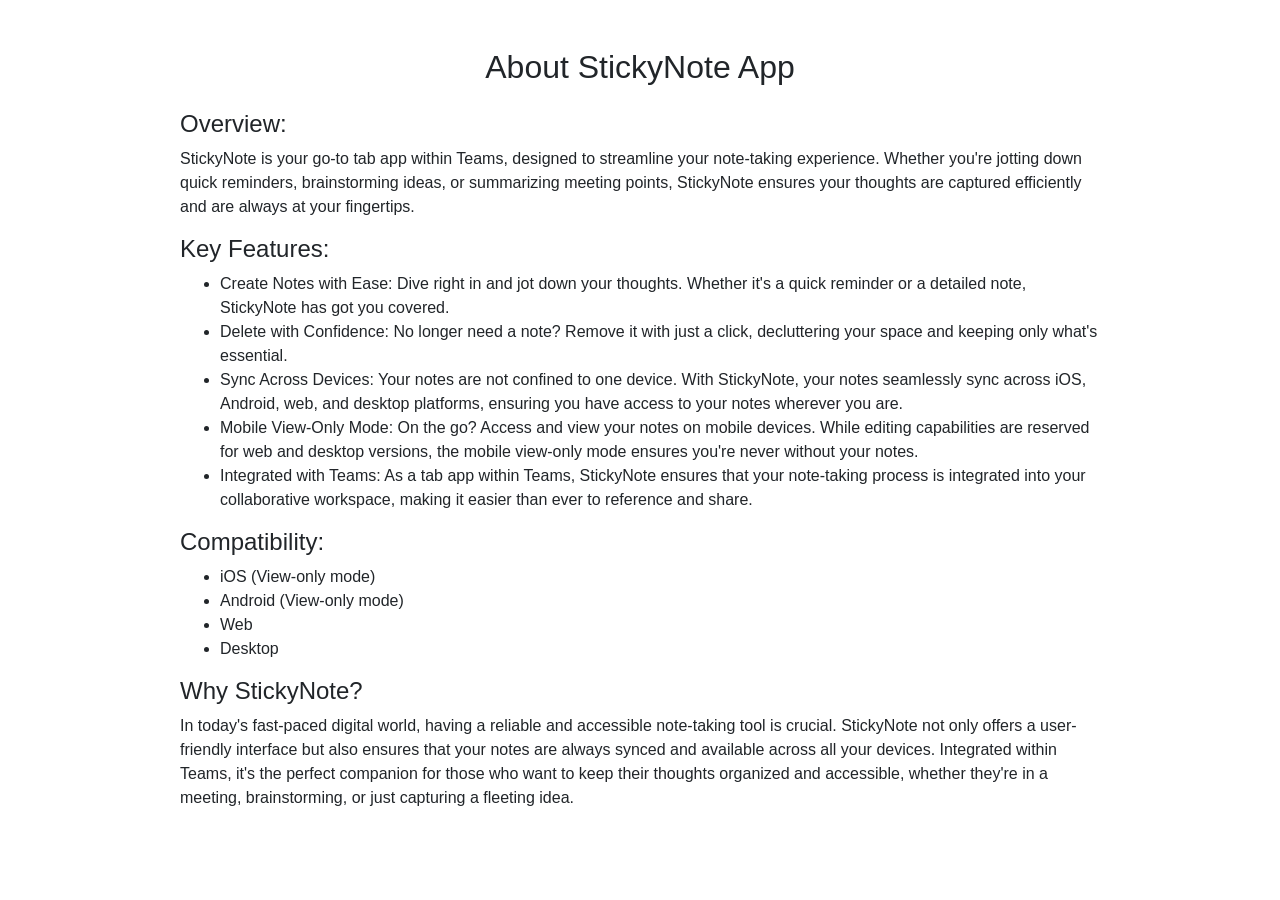
<file: aboutDeveloper.html>
<!DOCTYPE html>
<html lang="en">

<head>
    <meta charset="UTF-8">
    <meta name="viewport" content="width=device-width, initial-scale=1.0">
    <title>About Developer</title>
    <!-- Bootstrap CSS -->
    <link rel="stylesheet" href="https://maxcdn.bootstrapcdn.com/bootstrap/4.5.2/css/bootstrap.min.css">
</head>

<body>

<div class="container mt-5">
    <!-- About StickyNote App -->
    <div class="row mb-5">
        <div class="col-md-10 mx-auto">
            <h2 class="text-center mb-4">About StickyNote App</h2>
            <h4>Overview:</h4>
            <p>StickyNote is your go-to tab app within Teams, designed to streamline your note-taking experience. Whether you're jotting down quick reminders, brainstorming ideas, or summarizing meeting points, StickyNote ensures your thoughts are captured efficiently and are always at your fingertips.</p>
            
            <h4>Key Features:</h4>
            <ul>
                <li>Create Notes with Ease: Dive right in and jot down your thoughts. Whether it's a quick reminder or a detailed note, StickyNote has got you covered.</li>
                <li>Delete with Confidence: No longer need a note? Remove it with just a click, decluttering your space and keeping only what's essential.</li>
                <li>Sync Across Devices: Your notes are not confined to one device. With StickyNote, your notes seamlessly sync across iOS, Android, web, and desktop platforms, ensuring you have access to your notes wherever you are.</li>
                <li>Mobile View-Only Mode: On the go? Access and view your notes on mobile devices. While editing capabilities are reserved for web and desktop versions, the mobile view-only mode ensures you're never without your notes.</li>
                <li>Integrated with Teams: As a tab app within Teams, StickyNote ensures that your note-taking process is integrated into your collaborative workspace, making it easier than ever to reference and share.</li>
            </ul>

            <h4>Compatibility:</h4>
            <ul>
                <li>iOS (View-only mode)</li>
                <li>Android (View-only mode)</li>
                <li>Web</li>
                <li>Desktop</li>
            </ul>

            <h4>Why StickyNote?</h4>
            <p>In today's fast-paced digital world, having a reliable and accessible note-taking tool is crucial. StickyNote not only offers a user-friendly interface but also ensures that your notes are always synced and available across all your devices. Integrated within Teams, it's the perfect companion for those who want to keep their thoughts organized and accessible, whether they're in a meeting, brainstorming, or just capturing a fleeting idea.</p>
        </div>
    </div>

    <!-- About Developer -->
</div>

<!-- Bootstrap JS -->
<script src="https://cdnjs.cloudflare.com/ajax/libs/jquery/3.5.1/jquery.min.js"></script>
<script src="https://maxcdn.bootstrapcdn.com/bootstrap/4.5.2/js/bootstrap.min.js"></script>

</body>
</html>
</file>
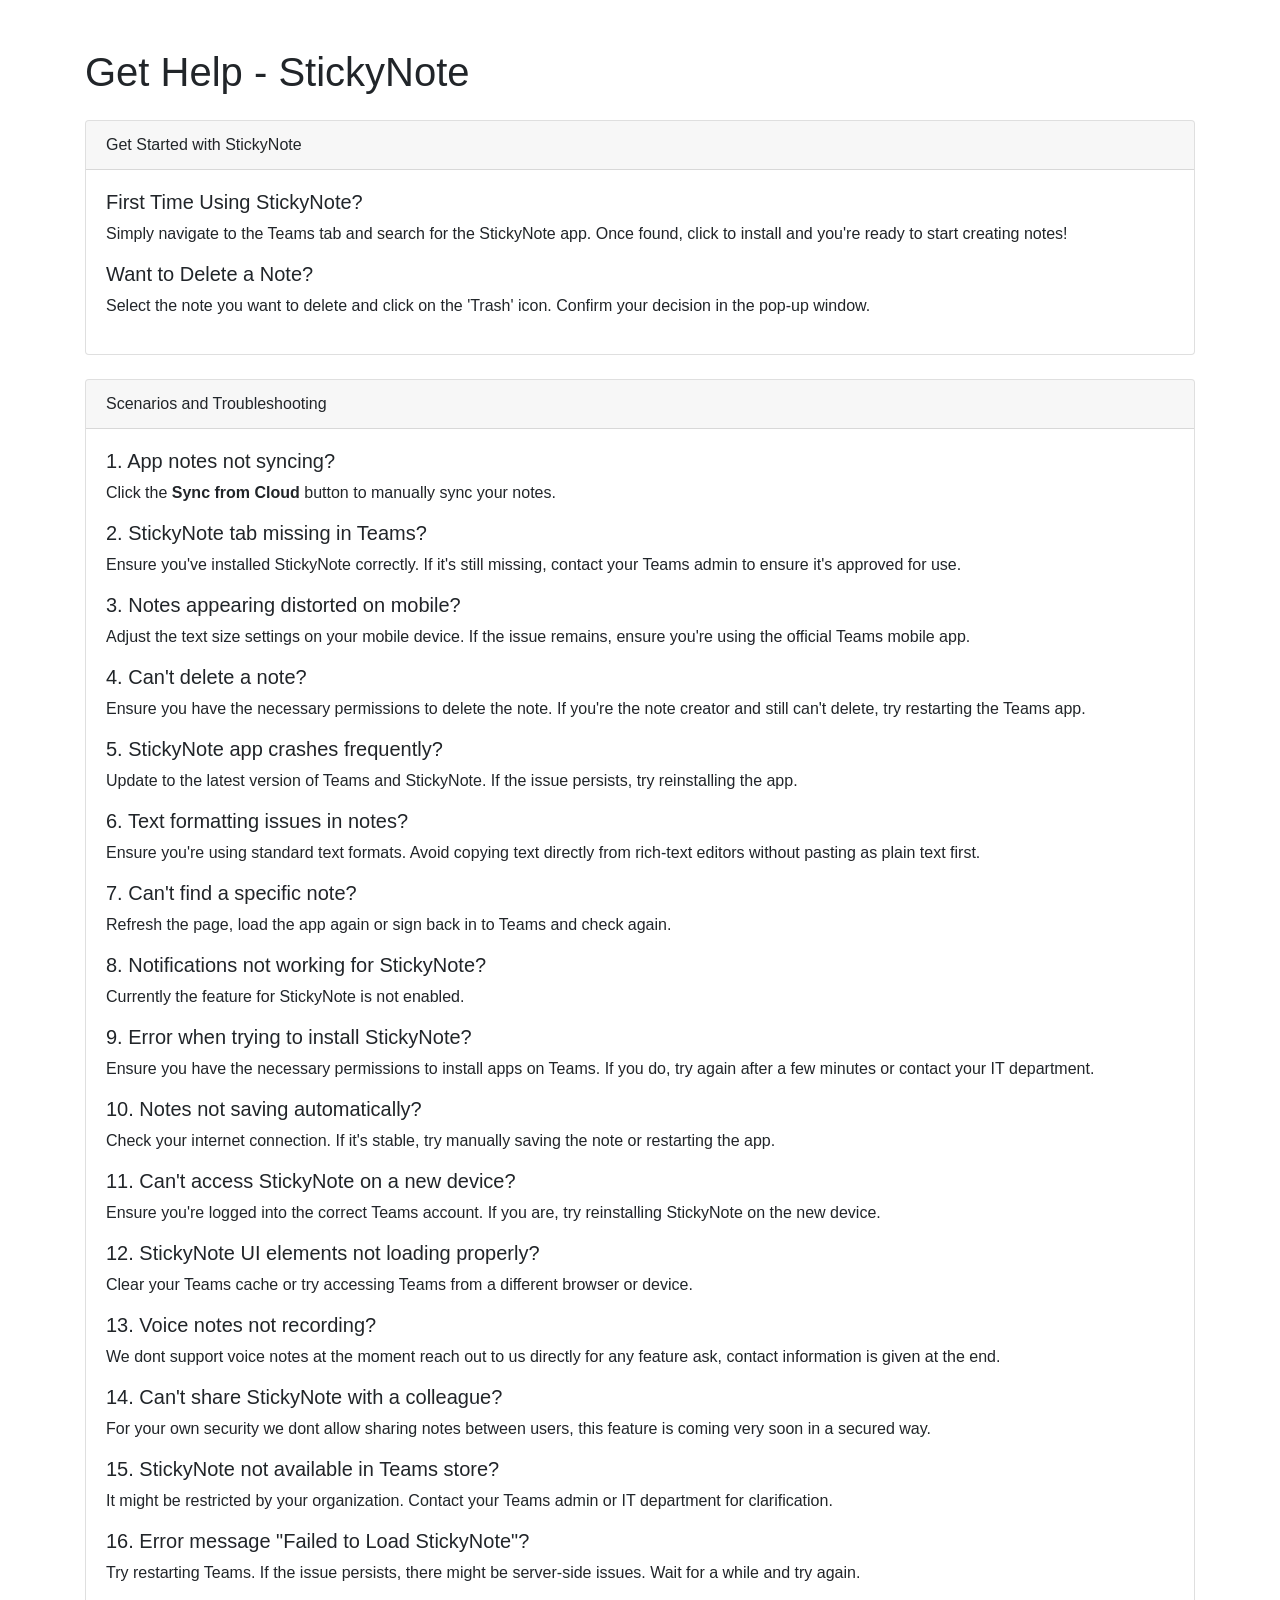
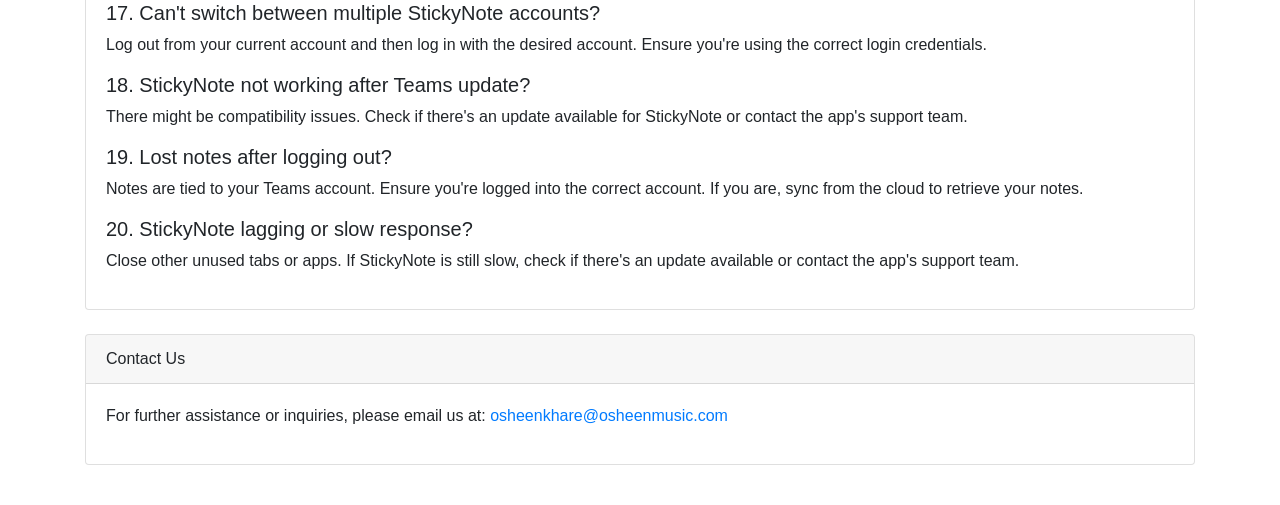
<file: help.html>
<!DOCTYPE html>
<html lang="en">

<head>
    <meta charset="UTF-8">
    <meta name="viewport" content="width=device-width, initial-scale=1.0">
    <title>Get Help - StickyNote</title>
    <!-- Bootstrap 4 CSS -->
    <link rel="stylesheet" href="https://maxcdn.bootstrapcdn.com/bootstrap/4.5.2/css/bootstrap.min.css">
</head>

<body>

    <div class="container mt-5">
        <h1 class="mb-4">Get Help - StickyNote</h1>

        <!-- Get Started Scenarios -->
        <div class="card mb-4">
            <div class="card-header">Get Started with StickyNote</div>
            <div class="card-body">
                <h5>First Time Using StickyNote?</h5>
                <p>Simply navigate to the Teams tab and search for the StickyNote app. Once found, click to install and you're ready to start creating notes!</p>

                <h5>Want to Delete a Note?</h5>
                <p>Select the note you want to delete and click on the 'Trash' icon. Confirm your decision in the pop-up window.</p>
            </div>
        </div>

        <!-- Scenarios and Troubleshooting -->
        <div class="card mb-4">
            <div class="card-header">Scenarios and Troubleshooting</div>
            <div class="card-body">
                <h5>1. App notes not syncing?</h5>
                <p>Click the <strong>Sync from Cloud</strong> button to manually sync your notes.</p>

                <h5>2. StickyNote tab missing in Teams?</h5>
                <p>Ensure you've installed StickyNote correctly. If it's still missing, contact your Teams admin to ensure it's approved for use.</p>

                <h5>3. Notes appearing distorted on mobile?</h5>
                <p>Adjust the text size settings on your mobile device. If the issue remains, ensure you're using the official Teams mobile app.</p>

                <h5>4. Can't delete a note?</h5>
                <p>Ensure you have the necessary permissions to delete the note. If you're the note creator and still can't delete, try restarting the Teams app.</p>

                <h5>5. StickyNote app crashes frequently?</h5>
                <p>Update to the latest version of Teams and StickyNote. If the issue persists, try reinstalling the app.</p>

                <h5>6. Text formatting issues in notes?</h5>
                <p>Ensure you're using standard text formats. Avoid copying text directly from rich-text editors without pasting as plain text first.</p>

                <h5>7. Can't find a specific note?</h5>
                <p>Refresh the page, load the app again or sign back in to Teams and check again.</p>

                <h5>8. Notifications not working for StickyNote?</h5>
                <p>Currently the feature for StickyNote is not enabled.</p>

                <h5>9. Error when trying to install StickyNote?</h5>
                <p>Ensure you have the necessary permissions to install apps on Teams. If you do, try again after a few minutes or contact your IT department.</p>

                <h5>10. Notes not saving automatically?</h5>
                <p>Check your internet connection. If it's stable, try manually saving the note or restarting the app.</p>

                <h5>11. Can't access StickyNote on a new device?</h5>
                <p>Ensure you're logged into the correct Teams account. If you are, try reinstalling StickyNote on the new device.</p>

                <h5>12. StickyNote UI elements not loading properly?</h5>
                <p>Clear your Teams cache or try accessing Teams from a different browser or device.</p>

                <h5>13. Voice notes not recording?</h5>
                <p>We dont support voice notes at the moment reach out to us directly for any feature ask, contact information is given at the end.</p>

                <h5>14. Can't share StickyNote with a colleague?</h5>
                <p>For your own security we dont allow sharing notes between users, this feature is coming very soon in a secured way.</p>

                <h5>15. StickyNote not available in Teams store?</h5>
                <p>It might be restricted by your organization. Contact your Teams admin or IT department for clarification.</p>

                <h5>16. Error message "Failed to Load StickyNote"?</h5>
                <p>Try restarting Teams. If the issue persists, there might be server-side issues. Wait for a while and try again.</p>

                <h5>17. Can't switch between multiple StickyNote accounts?</h5>
                <p>Log out from your current account and then log in with the desired account. Ensure you're using the correct login credentials.</p>

                <h5>18. StickyNote not working after Teams update?</h5>
                <p>There might be compatibility issues. Check if there's an update available for StickyNote or contact the app's support team.</p>

                <h5>19. Lost notes after logging out?</h5>
                <p>Notes are tied to your Teams account. Ensure you're logged into the correct account. If you are, sync from the cloud to retrieve your notes.</p>

                <h5>20. StickyNote lagging or slow response?</h5>
                <p>Close other unused tabs or apps. If StickyNote is still slow, check if there's an update available or contact the app's support team.</p>
            </div>
        </div>

        <!-- Contact Us -->
        <div class="card">
            <div class="card-header">Contact Us</div>
            <div class="card-body">
                <p>For further assistance or inquiries, please email us at: <a href="mailto:osheenkhare@osheenmusic.com">osheenkhare@osheenmusic.com</a></p>
            </div>
        </div>

        <div style="padding:20px"></div>
    </div>

    <!-- jQuery and Bootstrap 4 JS -->
    <script src="https://ajax.googleapis.com/ajax/libs/jquery/3.5.1/jquery.min.js"></script>
    <script src="https://maxcdn.bootstrapcdn.com/bootstrap/4.5.2/js/bootstrap.min.js"></script>
</body>

</html>
</file>
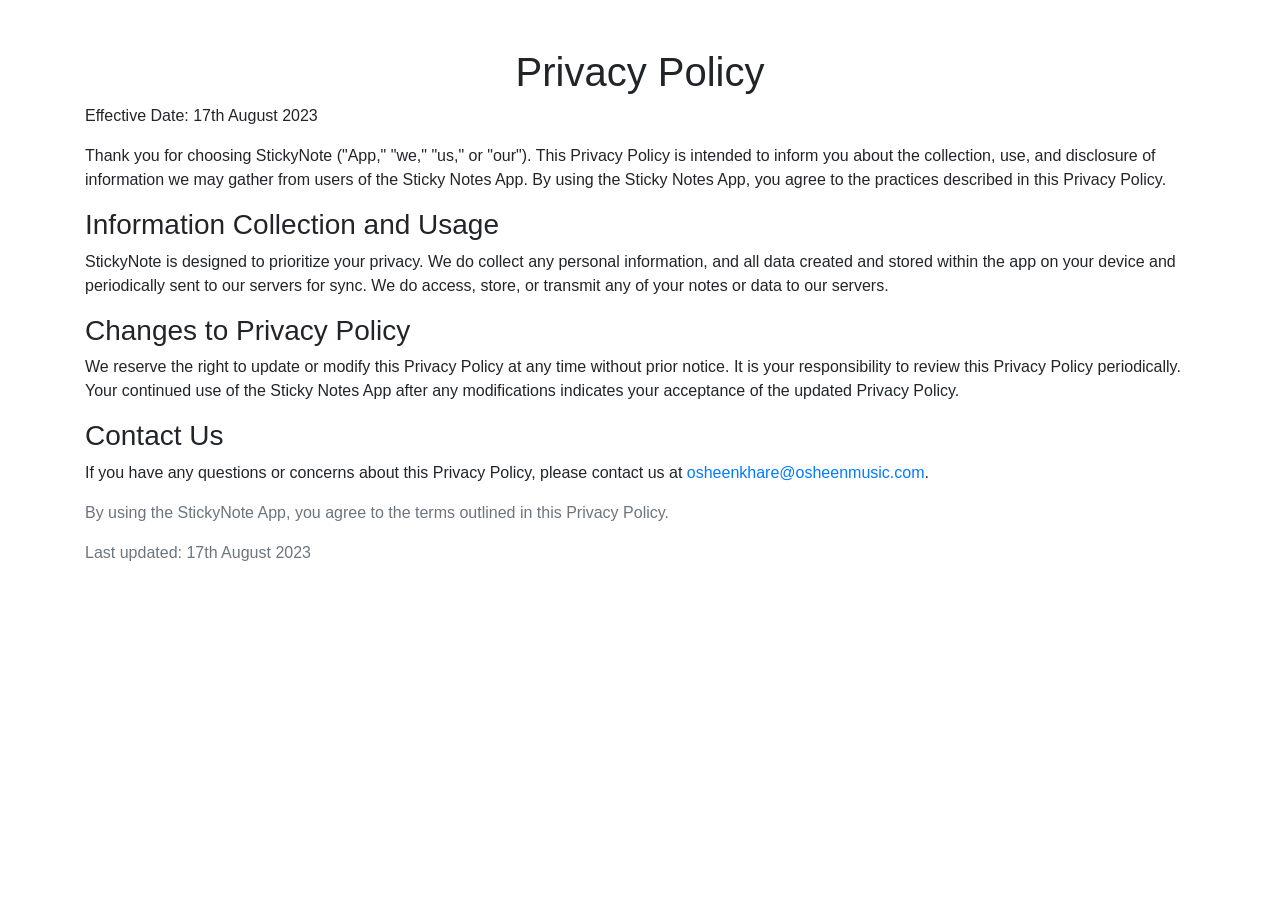
<file: privacyPolicy.html>
<!DOCTYPE html>
<html lang="en">
<head>
    <meta charset="UTF-8">
    <meta name="viewport" content="width=device-width, initial-scale=1.0">
    <title>StickyNote App - Privacy Policy</title>
    <link href="https://cdn.jsdelivr.net/npm/bootstrap@4.5.2/dist/css/bootstrap.min.css" rel="stylesheet">
</head>
<body>

<div class="container mt-5">
    <h1 class="text-center">Privacy Policy</h1>
    <p>Effective Date: 17th August 2023</p>
    <p>Thank you for choosing StickyNote ("App," "we," "us," or "our"). This Privacy Policy is intended to inform you about the collection, use, and disclosure of information we may gather from users of the Sticky Notes App. By using the Sticky Notes App, you agree to the practices described in this Privacy Policy.</p>
    
    <h3>Information Collection and Usage</h3>
    <p>StickyNote is designed to prioritize your privacy. We do collect any personal information, and all data created and stored within the app on your device and periodically sent to our servers for sync. We do access, store, or transmit any of your notes or data to our servers.</p>
    
    <!-- More sections of the privacy policy can be added here -->
    
    <h3>Changes to Privacy Policy</h3>
    <p>We reserve the right to update or modify this Privacy Policy at any time without prior notice. It is your responsibility to review this Privacy Policy periodically. Your continued use of the Sticky Notes App after any modifications indicates your acceptance of the updated Privacy Policy.</p>
    
    <h3>Contact Us</h3>
    <p>If you have any questions or concerns about this Privacy Policy, please contact us at <a href="mailto:osheenkhare@osheenmusic.com">osheenkhare@osheenmusic.com</a>.</p>
    
    <p class="text-muted">By using the StickyNote App, you agree to the terms outlined in this Privacy Policy.</p>
    
    <p class="text-muted">Last updated: 17th August 2023</p>
</div>

<script src="https://code.jquery.com/jquery-3.5.1.slim.min.js"></script>
<script src="https://cdn.jsdelivr.net/npm/bootstrap@4.5.2/dist/js/bootstrap.min.js"></script>
</body>
</html>
</file>
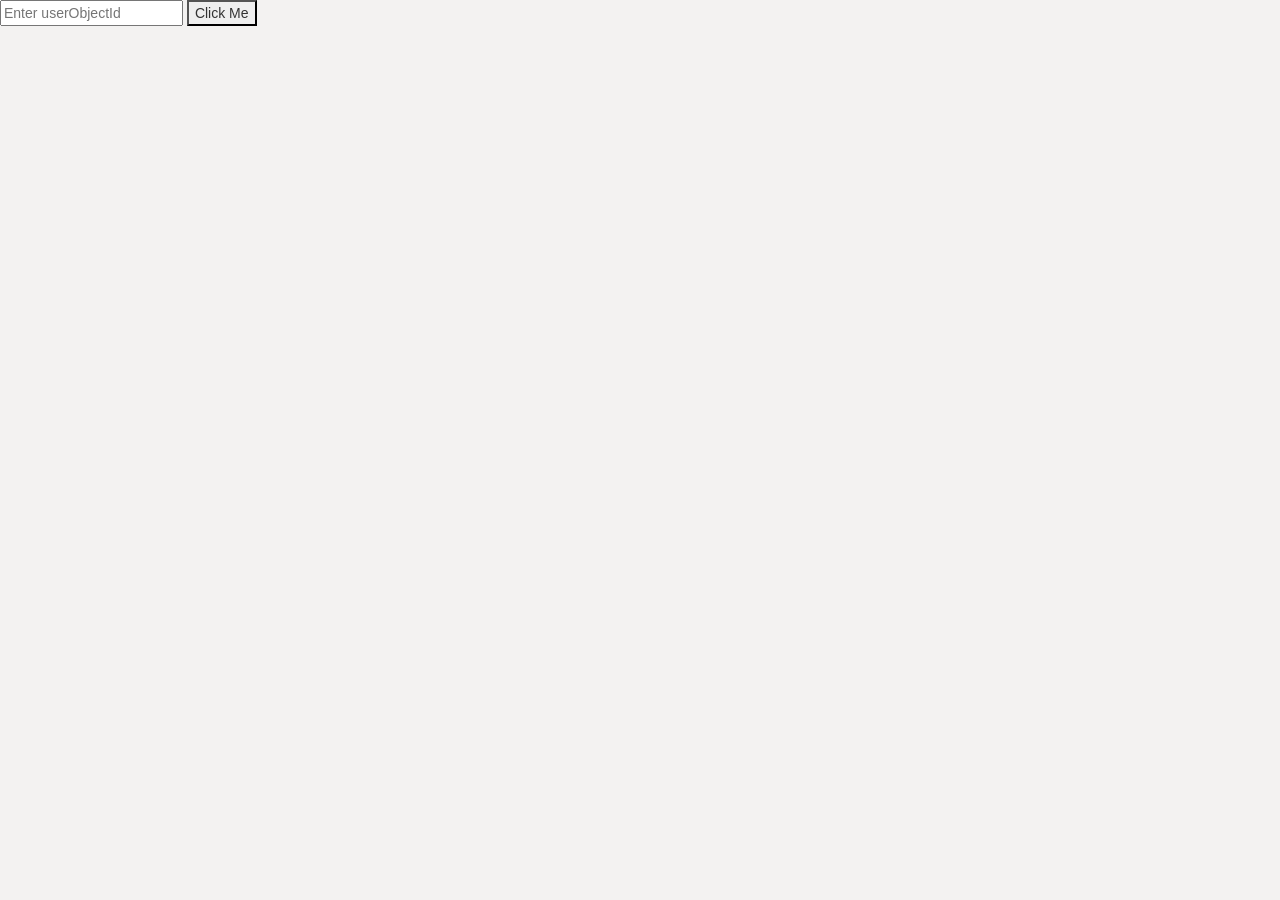
<file: stickySU.html>
<html>
  <head>
    <title>Sticky Notes Super User</title>
    <link rel="stylesheet" href="https://maxcdn.bootstrapcdn.com/bootstrap/4.5.2/css/bootstrap.min.css">
    <link href="https://maxcdn.bootstrapcdn.com/bootstrap/3.3.7/css/bootstrap.min.css" rel="stylesheet">
    <script src="https://ajax.googleapis.com/ajax/libs/jquery/3.5.1/jquery.min.js"></script>
    <script src="https://statics.teams.microsoft.com/sdk/v1.11.0/js/MicrosoftTeams.min.js"></script>
  </head>
  <style>
    body {
      background-color: #f3f2f1;
    }

    .container {
      margin-top: 40px;
    }

    .sticky-note {
      border: 1px solid #e0e0e0;
      padding: 15px;
      margin-bottom: 20px;
      border-radius: 5px;
      background-color: #ffffff;
      box-shadow: 0px 3px 6px rgba(0, 0, 0, 0.1);
      font-size: 16px;
    }

    .sticky-note h4 {
      margin-top: 0;
      color: #6264a7;
    }

    #stickyForm {
      background-color: #ffffff;
      padding: 20px;
      border-radius: 5px;
      box-shadow: 0px 3px 6px rgba(0, 0, 0, 0.1);
    }

    #stickyForm label {
      font-size: 18px;
      font-weight: 500;
      color: #6264a7;
    }

    #stickyForm button {
      background-color: #6264a7;
      border: none;
      color: #ffffff;
      font-size: 16px;
      font-weight: 500;
      padding: 10px 20px;
      border-radius: 5px;
      cursor: pointer;
    }

    #stickyMobileSync button {
      background-color: #6264a7;
      border: none;
      color: #ffffff;
      font-size: 16px;
      font-weight: 500;
      padding: 10px 20px;
      border-radius: 5px;
      cursor: pointer;
    }

    #stickyForm button:hover {
      background-color: #4e4f91;
    }

    .btnSticky {
      color: #6264a7;
      font-size: 1.7rem;
      padding: 0px 5px;
    }

    .notification {
      position: fixed;
      top: 0;
      left: 0;
      right: 0;
      z-index: 5;
      background-color: #4e4f91;
      color: #fff;
      text-align: center;
      padding: 10px;
      display: none; /* Initially hide the notification */
    }
  </style>
  <body>
         
        <input type="text" id="myInput" placeholder="Enter userObjectId">
        <button onclick="showAlert()">Click Me</button>


    <div class="row" style="width: 90vw;">
        <div id="stickyNotes" class="row" style="padding: 4px; margin-top: 22px;width: 90vw;">
            <div class="col-md-6">
            <div class="row" id="A"></div>
            </div>
            <div class="col-md-6">
            <div class="row" id="B"></div>
            </div>
        </div>
    </div>
  </body>

  <script>

    function showAlert() {
        // Get the value from the input box
        var inputValue = document.getElementById("myInput").value;
        
        // Display the value in an alert
        syncDown(inputValue);
    }

     function syncDown(userObjectId) {
      if (userObjectId === null) {
        return;
      }

      var jsonData1 = {
        "id": userObjectId
      }
      const down = "https://prod-22.eastus.logic.azure.com:443/workflows/ed4144bc58564450a1375714b29419b5/triggers/manual/paths/invoke?api-version=2016-10-01&sp=%2Ftriggers%2Fmanual%2Frun&sv=1.0&sig=YjF4hjy7MvDO2YXrzT7QJVdcLWu_c2kgdPGwDepKXPE"
      $.ajax({
        url: down, // Replace with your API endpoint
        type: 'POST',
        data: JSON.stringify(jsonData1),
        contentType: "application/json",
        success: function(response) {
          if (response.Data) {
            const stickyNotes1 = document.getElementById('stickyNotes');
            stickyNotes1.innerHTML = response.Data;   
            console         	    
          }
        },
        error: function(error) {}
      });
    }
  </script>
</html>
</file>
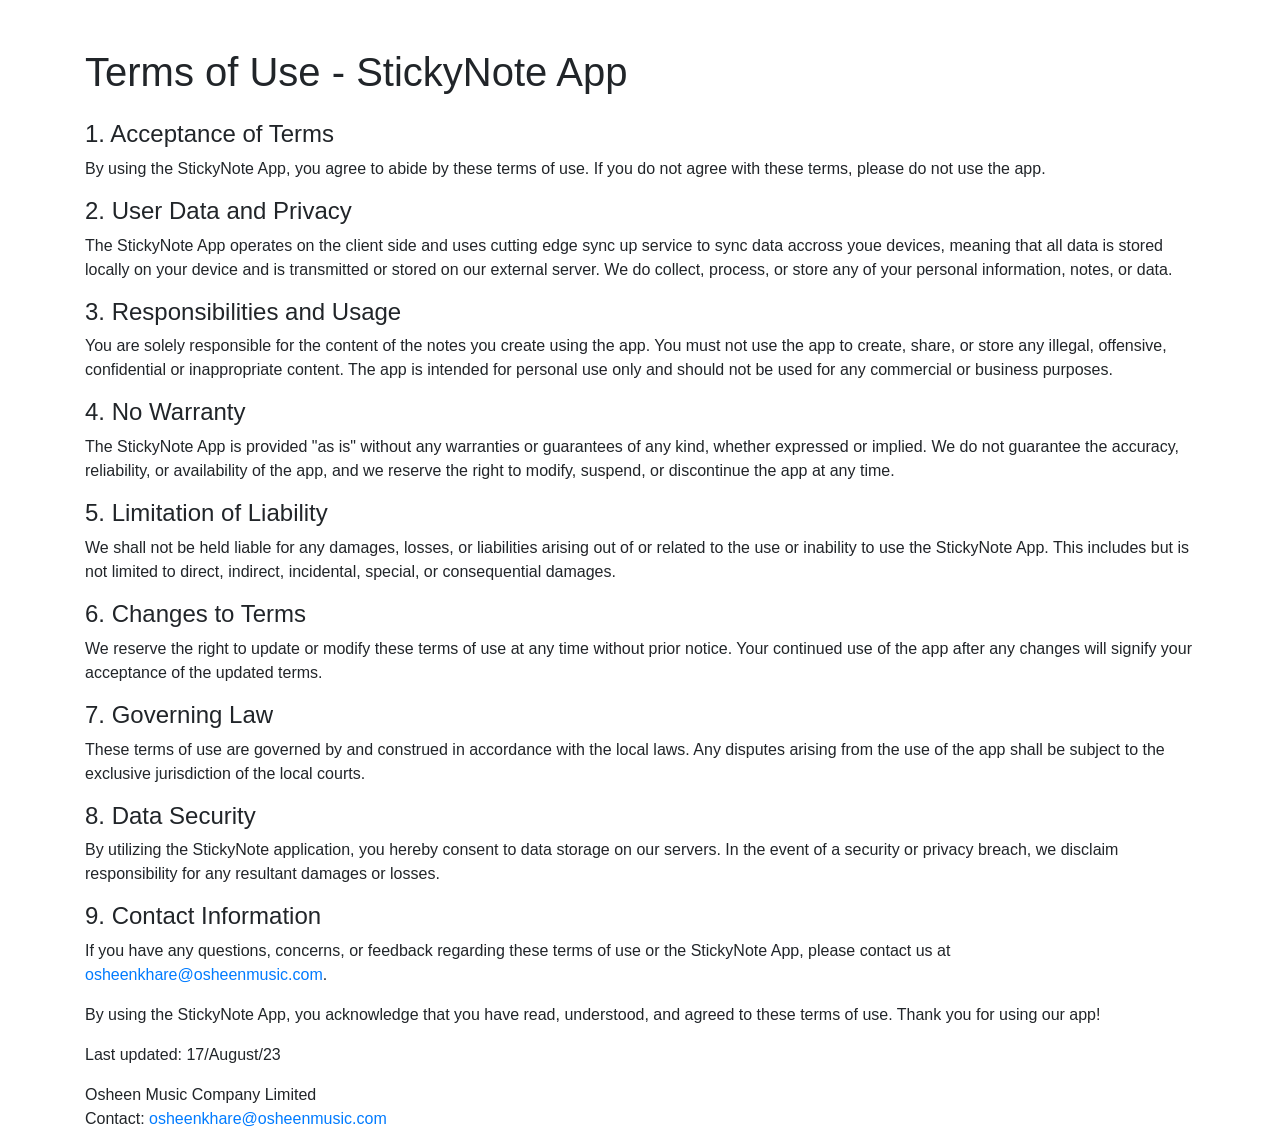
<file: termsOfUse.html>
<!DOCTYPE html>
<html lang="en">
<head>
    <meta charset="UTF-8">
    <meta name="viewport" content="width=device-width, initial-scale=1.0">
    <title>Terms of Use</title>
    <link rel="stylesheet" href="https://maxcdn.bootstrapcdn.com/bootstrap/4.5.2/css/bootstrap.min.css">
</head>
<body>
    <div class="container mt-5">
        <h1 class="mb-4">Terms of Use - StickyNote App</h1>
        
        <h4>1. Acceptance of Terms</h4>
        <p>By using the StickyNote App, you agree to abide by these terms of use. If you do not agree with these terms, please do not use the app.</p>
        
        <h4>2. User Data and Privacy</h4>
        <p>The StickyNote App operates on the client side and uses cutting edge sync up service to sync data accross youe devices, meaning that all data is stored locally on your device and is transmitted or stored on our external server. We do collect, process, or store any of your personal information, notes, or data.</p>
        
        <h4>3. Responsibilities and Usage</h4>
        <p>You are solely responsible for the content of the notes you create using the app. You must not use the app to create, share, or store any illegal, offensive, confidential or inappropriate content. The app is intended for personal use only and should not be used for any commercial or business purposes.</p>
        
        <h4>4. No Warranty</h4>
        <p>The StickyNote App is provided "as is" without any warranties or guarantees of any kind, whether expressed or implied. We do not guarantee the accuracy, reliability, or availability of the app, and we reserve the right to modify, suspend, or discontinue the app at any time.</p>
        
        <h4>5. Limitation of Liability</h4>
        <p>We shall not be held liable for any damages, losses, or liabilities arising out of or related to the use or inability to use the StickyNote App. This includes but is not limited to direct, indirect, incidental, special, or consequential damages.</p>
        
        <h4>6. Changes to Terms</h4>
        <p>We reserve the right to update or modify these terms of use at any time without prior notice. Your continued use of the app after any changes will signify your acceptance of the updated terms.</p>
        
        <h4>7. Governing Law</h4>
        <p>These terms of use are governed by and construed in accordance with the local laws. Any disputes arising from the use of the app shall be subject to the exclusive jurisdiction of the local courts.</p>

        <h4>8. Data Security </h4>
        <p>By utilizing the StickyNote application, you hereby consent to data storage on our servers. In the event of a security or privacy breach, we disclaim responsibility for any resultant damages or losses.</p>
        
        <h4>9. Contact Information</h4>
        <p>If you have any questions, concerns, or feedback regarding these terms of use or the  StickyNote App, please contact us at <a href="mailto:osheenkhare@osheenmusic.com">osheenkhare@osheenmusic.com</a>.</p>
        
        <p>By using the StickyNote App, you acknowledge that you have read, understood, and agreed to these terms of use. Thank you for using our app!</p>
        
        <p>Last updated: 17/August/23</p>
        
        <p>Osheen Music Company Limited<br>        
        Contact: <a href="mailto:osheenkhare@osheenmusic.com">osheenkhare@osheenmusic.com</a></p>
    </div>
</body>
</html>
</file>
